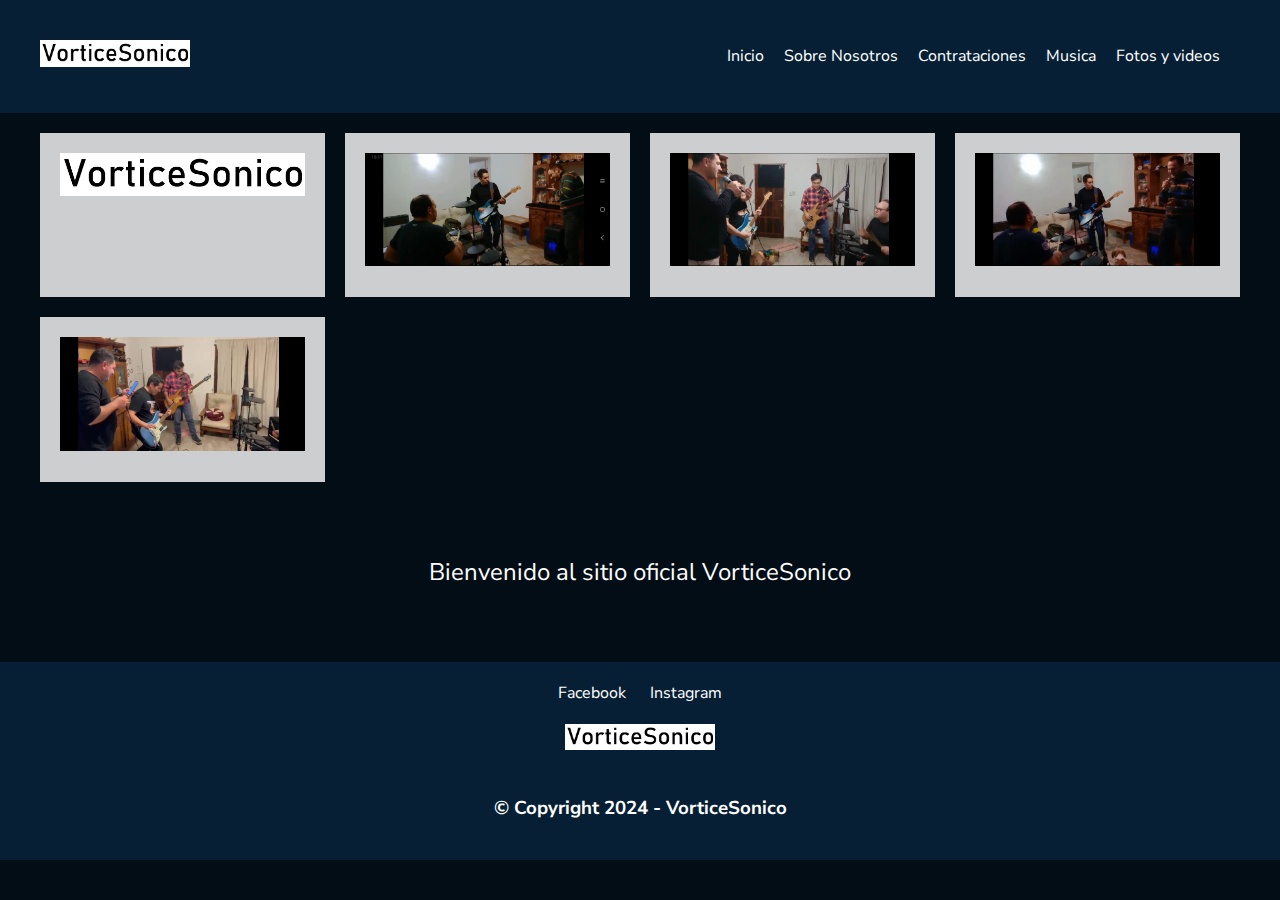
<file: index.html>
<!DOCTYPE html>
<html lang="en">
<head>
  <meta charset="UTF-8" />
  <meta name="viewport" content="width=device-width, initial-scale=1.0" />
  <title>VorticeSonico Oficial</title>
  
  <!-- CSS -->
  <link rel="stylesheet" href="style.css" />
  <link rel="preconnect" href="https://fonts.googleapis.com" />
  <link rel="preconnect" href="https://fonts.gstatic.com" crossorigin />
  <link href="https://fonts.googleapis.com/css2?family=Nunito+Sans:opsz,wght@300&display=swap" rel="stylesheet" />
</head>
<body>
  <header>
    <div class="navbar">
      <a href="#" class="logo">
        <img src="Mulltimedia/VorticeSonico Logo.png" alt="VorticeSonico Logo" />
      </a>
      <nav>
        <ul>
          <li><a href="index.html">Inicio</a></li>
          <li><a href="html_files/Sobre Nosotros.html">Sobre Nosotros</a></li>
          <li><a href="html_files/Contrataciones.html">Contrataciones</a></li>
          <li><a href="html_files/Musica.html">Musica</a></li>
          <li><a href="html_files/Fotos y videos.html">Fotos y videos</a></li>
        </ul>
      </nav>
    </div>
  </header>
  <section class="grid-container">
    <div class="grid-item item1">
      <img src="Mulltimedia/VorticeSonico Logo.png" alt="" />
    </div>
    <div class="grid-item item2">
      <img src="Mulltimedia/01.jpeg" alt="" />
    </div>
    <div class="grid-item item3">
      <img src="Mulltimedia/02.jpeg" alt="" />
    </div>
    <div class="grid-item item4">
      <img src="Mulltimedia/03.jpeg" alt="" />
    </div>
    <div class="grid-item item5">
      <img src="Mulltimedia/04.jpeg" alt="" />
    </div>
  </section>
  
  <section>
    <p class="Bienvenido">Bienvenido al sitio oficial VorticeSonico</p>
  </section>
  <footer>
    <div class="social-links">
      <a href="">Facebook</a>
      <a href="">Instagram</a>
    </div>
    <div class="logo">
      <img src="Mulltimedia/VorticeSonico Logo.png" alt="" class="img" />
    </div>
    <div class="copyright">
      <h3>&copy; Copyright 2024 - VorticeSonico</h3>
    </div>
  </footer>
</body>
</html>
</file>
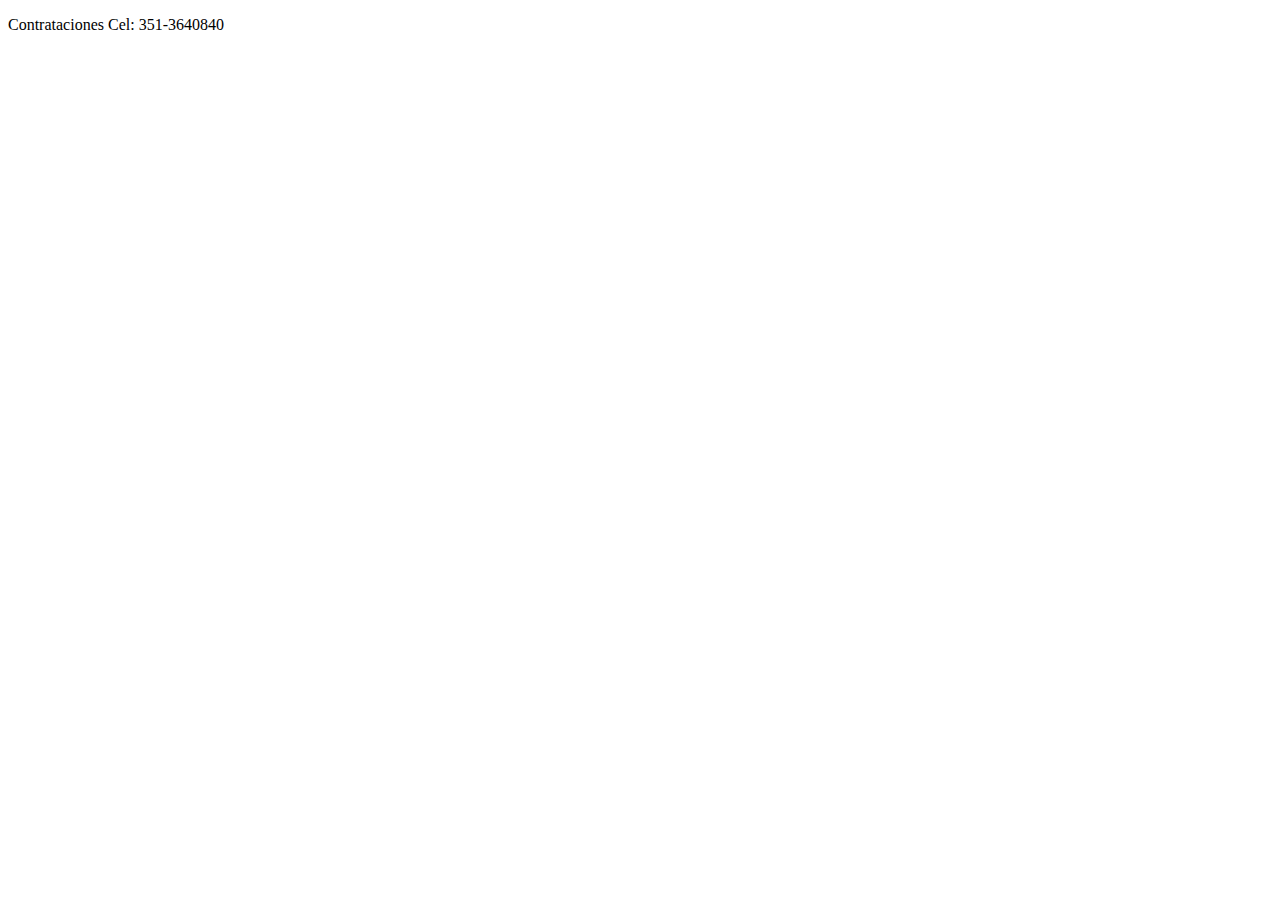
<file: Contrataciones.html>
<!DOCTYPE html>
<html lang="en">
<head>
    <meta charset="UTF-8">
    <meta name="viewport" content="width=device-width, initial-scale=1.0">
    <title>Contrataciones</title>
</head>
<body>
    <div><p class="texto">Contrataciones Cel: 351-3640840</p></div>
</body>
</html>
</file>
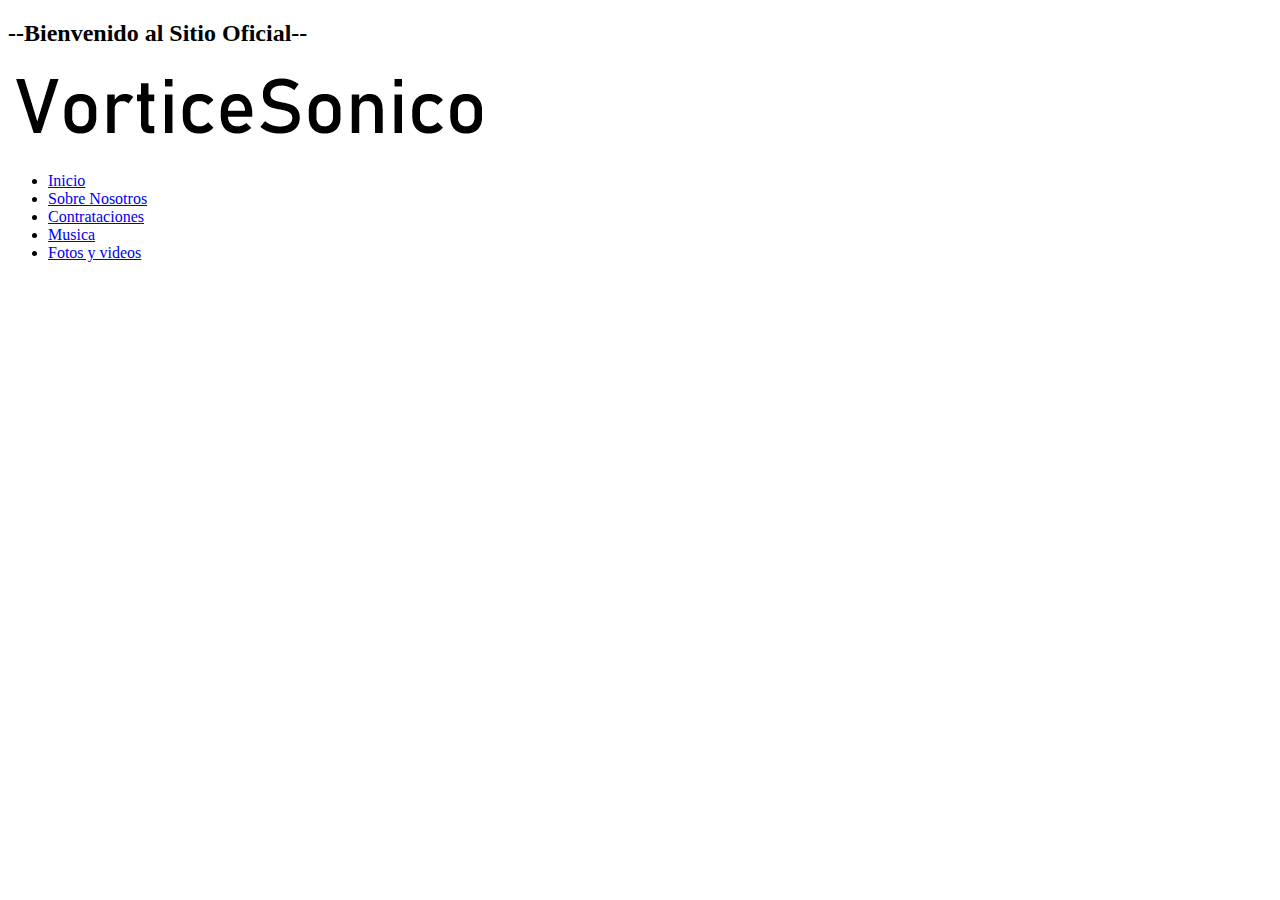
<file: Inicio.html>
<!DOCTYPE html>
<html lang="en">
<head>
    <meta charset="UTF-8">
    <meta name="viewport" content="width=device-width, initial-scale=1.0">
    <title>Inicio</title>
</head>
<body>
    <header>
        <h2> --Bienvenido al Sitio Oficial-- </h2>
        <!-- Logo -->
        <p><img src="Mulltimedia/VorticeSonico Logo.png" alt="" class="img"></p>
        <nav class="menu">
        <ul id="lista">
            <li><a href="index.html" class="home">Inicio</a></li>
            <li><a href="Sobre Nosotros.html">Sobre Nosotros</a></li>
            <li><a href="Contrataciones.html">Contrataciones</a></li>
            <li><a href="Musica.html">Musica</a></li>
            <li><a href="Fotos y videos.html">Fotos y videos</a></li>

        </ul>    
         </nav>
    </header> 
</body>
</html>
</file>
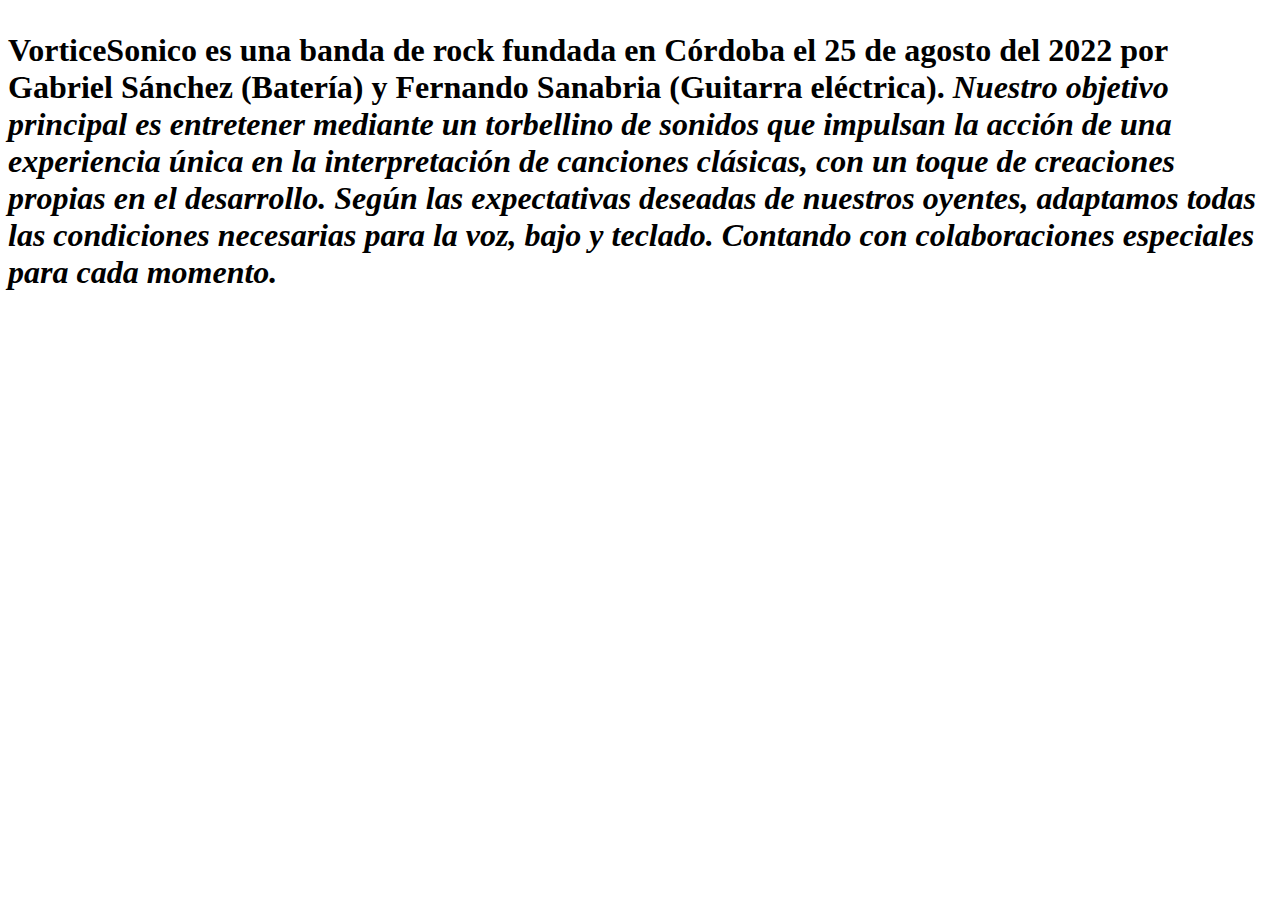
<file: Sobre Nosotros.html>
<!DOCTYPE html>
<html lang="en">
<head>
    <meta charset="UTF-8">
    <meta name="viewport" content="width=device-width, initial-scale=1.0">
    <title>Sobre Nosotros</title>
</head>
<body>
    <div>
        <h1> <p><STRong>VorticeSonico es una banda de rock fundada en Córdoba el 25 de agosto del 2022 por Gabriel Sánchez (Batería) y Fernando Sanabria (Guitarra eléctrica).</STRong>
                <em>Nuestro objetivo principal es entretener mediante un torbellino de sonidos que impulsan la acción de una experiencia única en la interpretación de canciones clásicas, con un toque de creaciones propias en el desarrollo.
                    Según las expectativas deseadas de nuestros oyentes, adaptamos todas las condiciones necesarias para la voz, bajo y teclado. Contando con colaboraciones especiales para cada momento.</em> 
                </p>
            </h1></div>
</body>
</html>
</file>
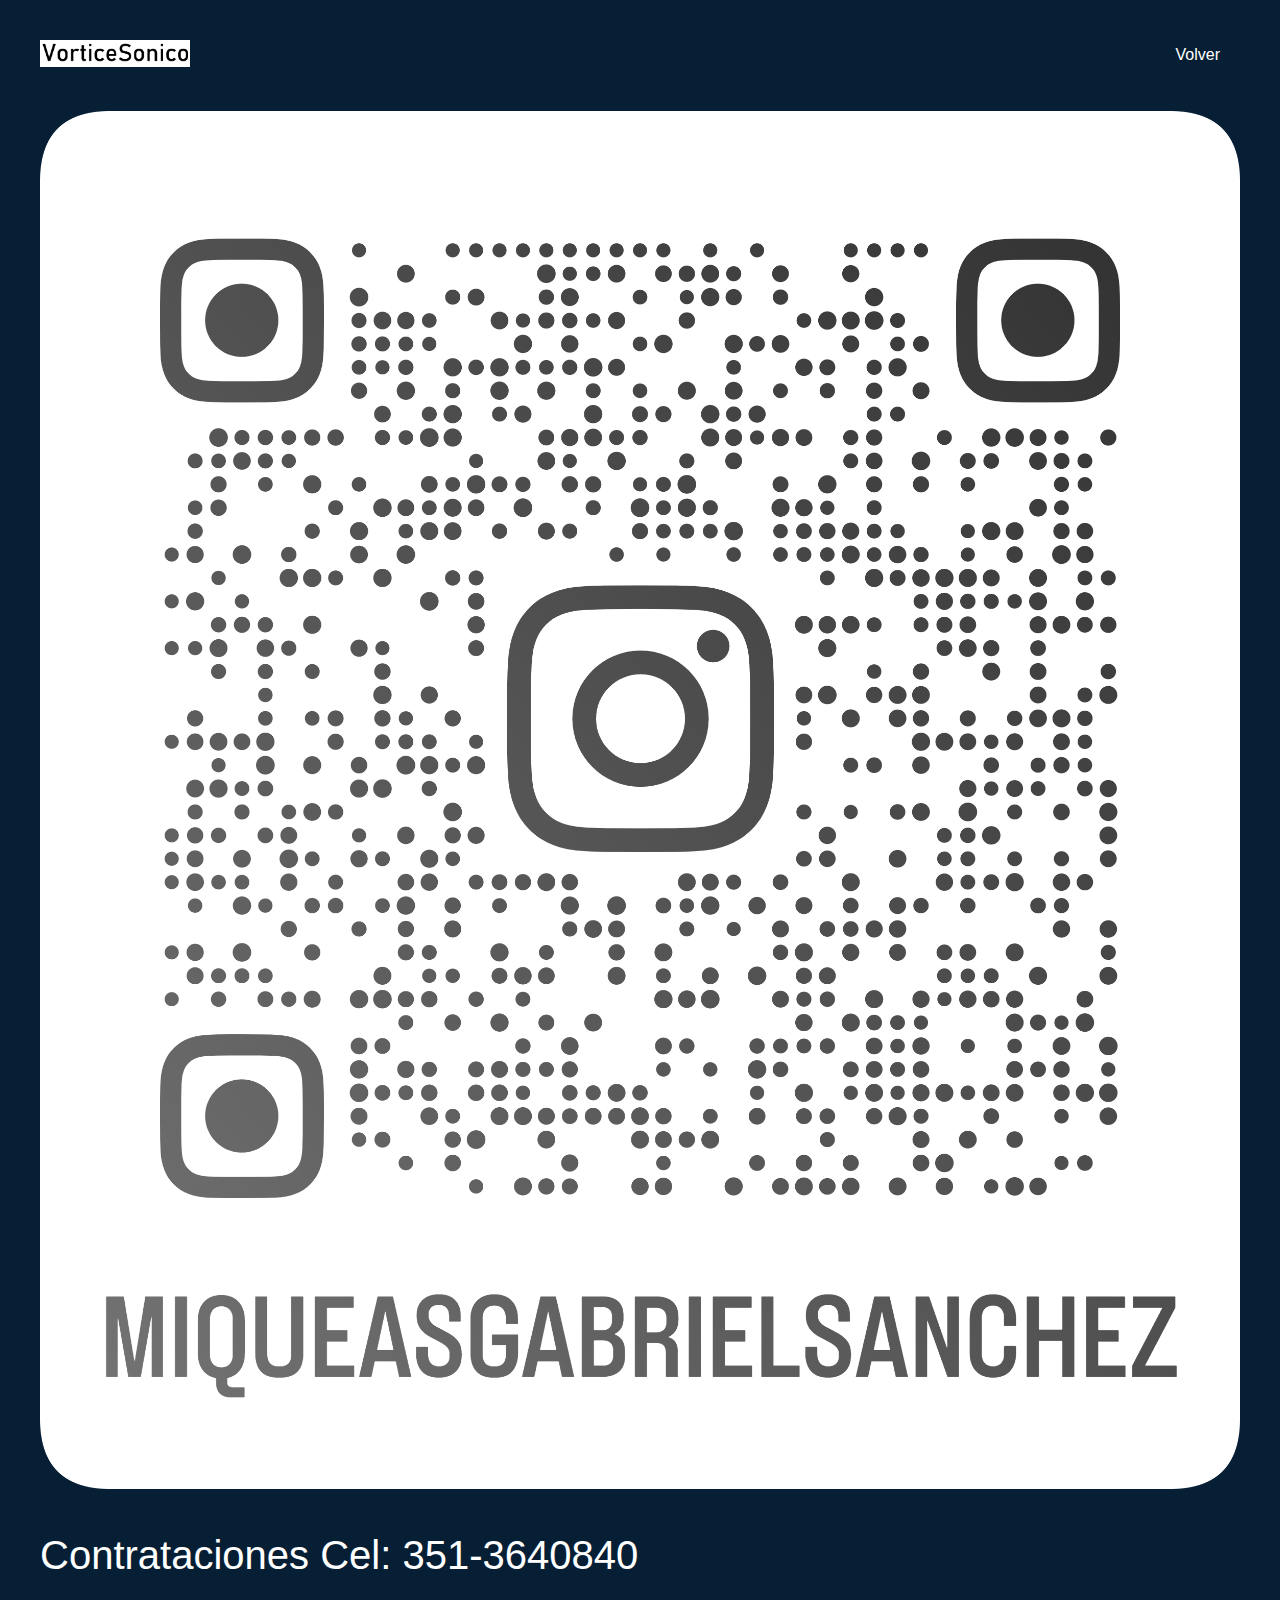
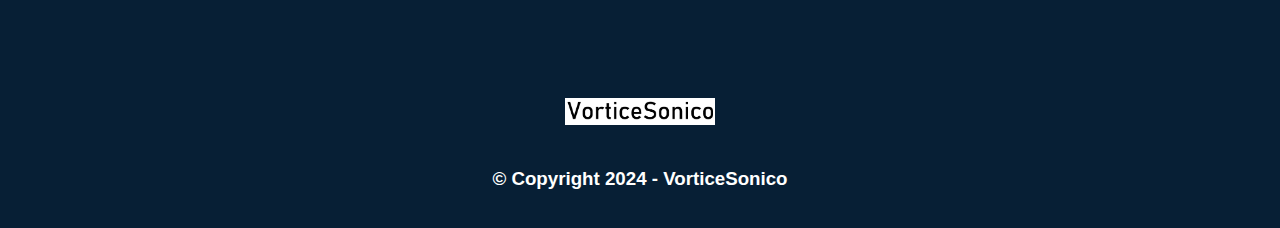
<file: html_files/Contrataciones.html>
<!DOCTYPE html>
<html lang="en">
<head>
    <meta charset="UTF-8">
    <meta name="viewport" content="width=device-width, initial-scale=1.0">
    <title>Contrataciones</title>

    <!-- CSS --> 
    <link rel="stylesheet" href="style_contrataciones.css">
</head>
<body>
    
    <header>
    
        <div class="navbar">
            <a href="#" class="logo">
              <img src="Mulltimedia/VorticeSonico Logo.png" alt="VorticeSonico Logo" />
            </a>

            <nav>
                <ul>
                    <li><a href="../index.html">Volver</a></li>
                </ul>
            </nav>
        </div>

        <section class="about-us">
            <div class="Instagram">
              <img src="Mulltimedia/INSTAGRAM miqueasgabrielsanchez_qr.png" alt="" class="img" />
            </div>

            <div><p class="texto">Contrataciones Cel: 351-3640840</p></div>
        </section>
    </header>

    <footer>
        <div class="logo">
          <img src="Mulltimedia/VorticeSonico Logo.png" alt="" class="img" />
        </div>
        <div class="copyright">
          <h3>&copy; Copyright 2024 - VorticeSonico</h3>
        </div>
    </footer>
</body>
</html>
</file>
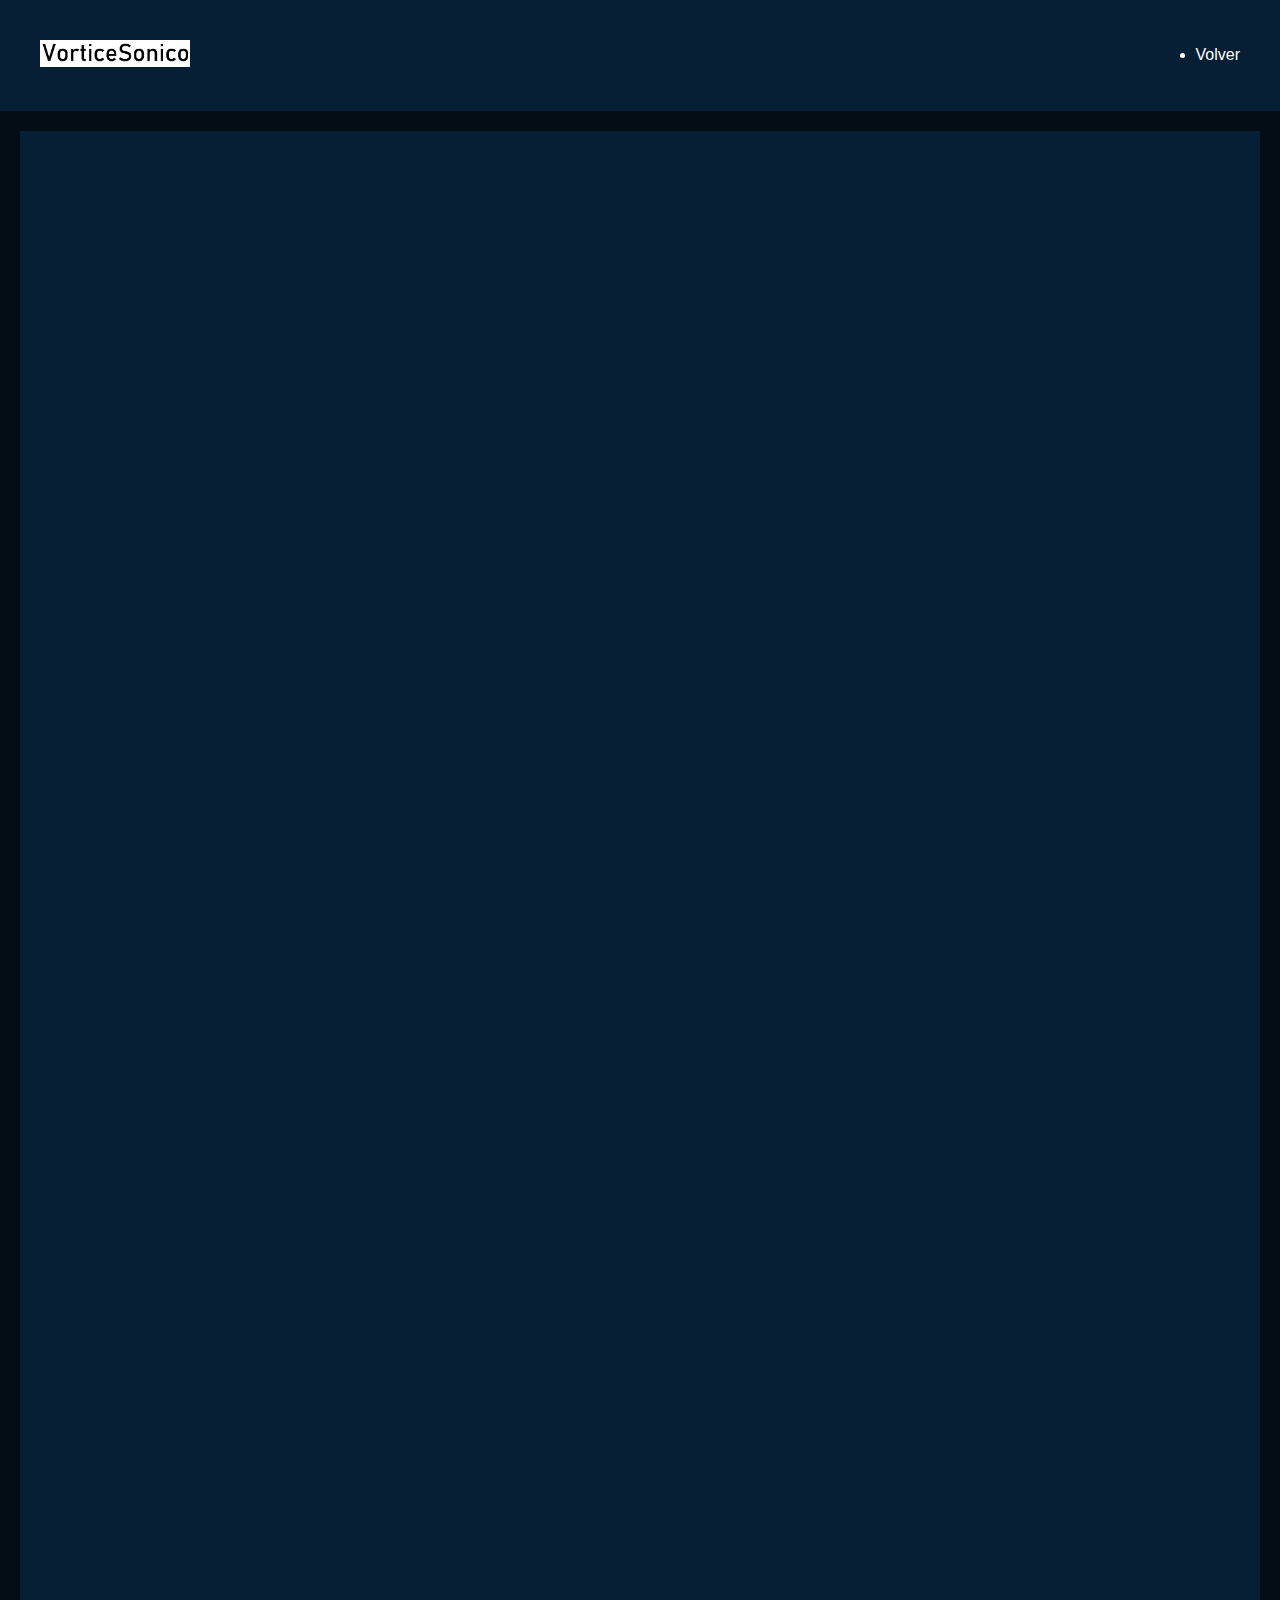
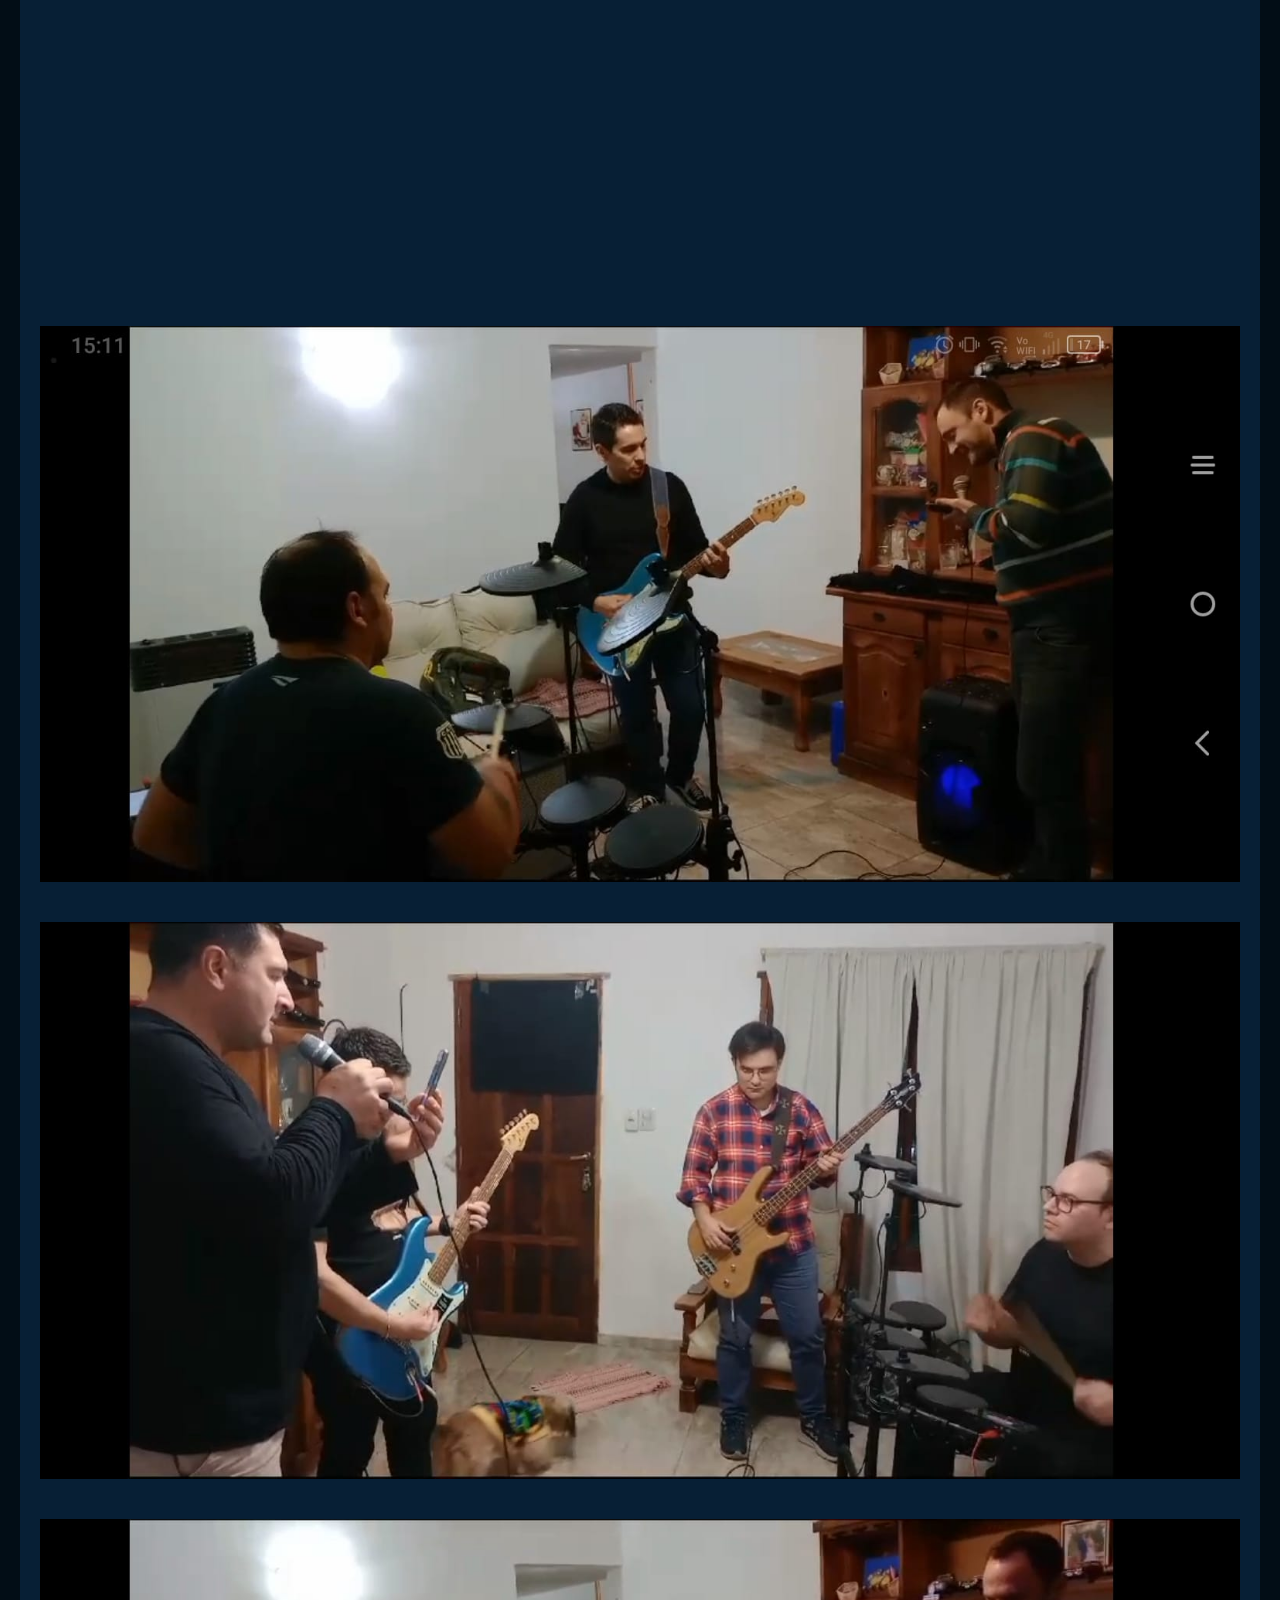
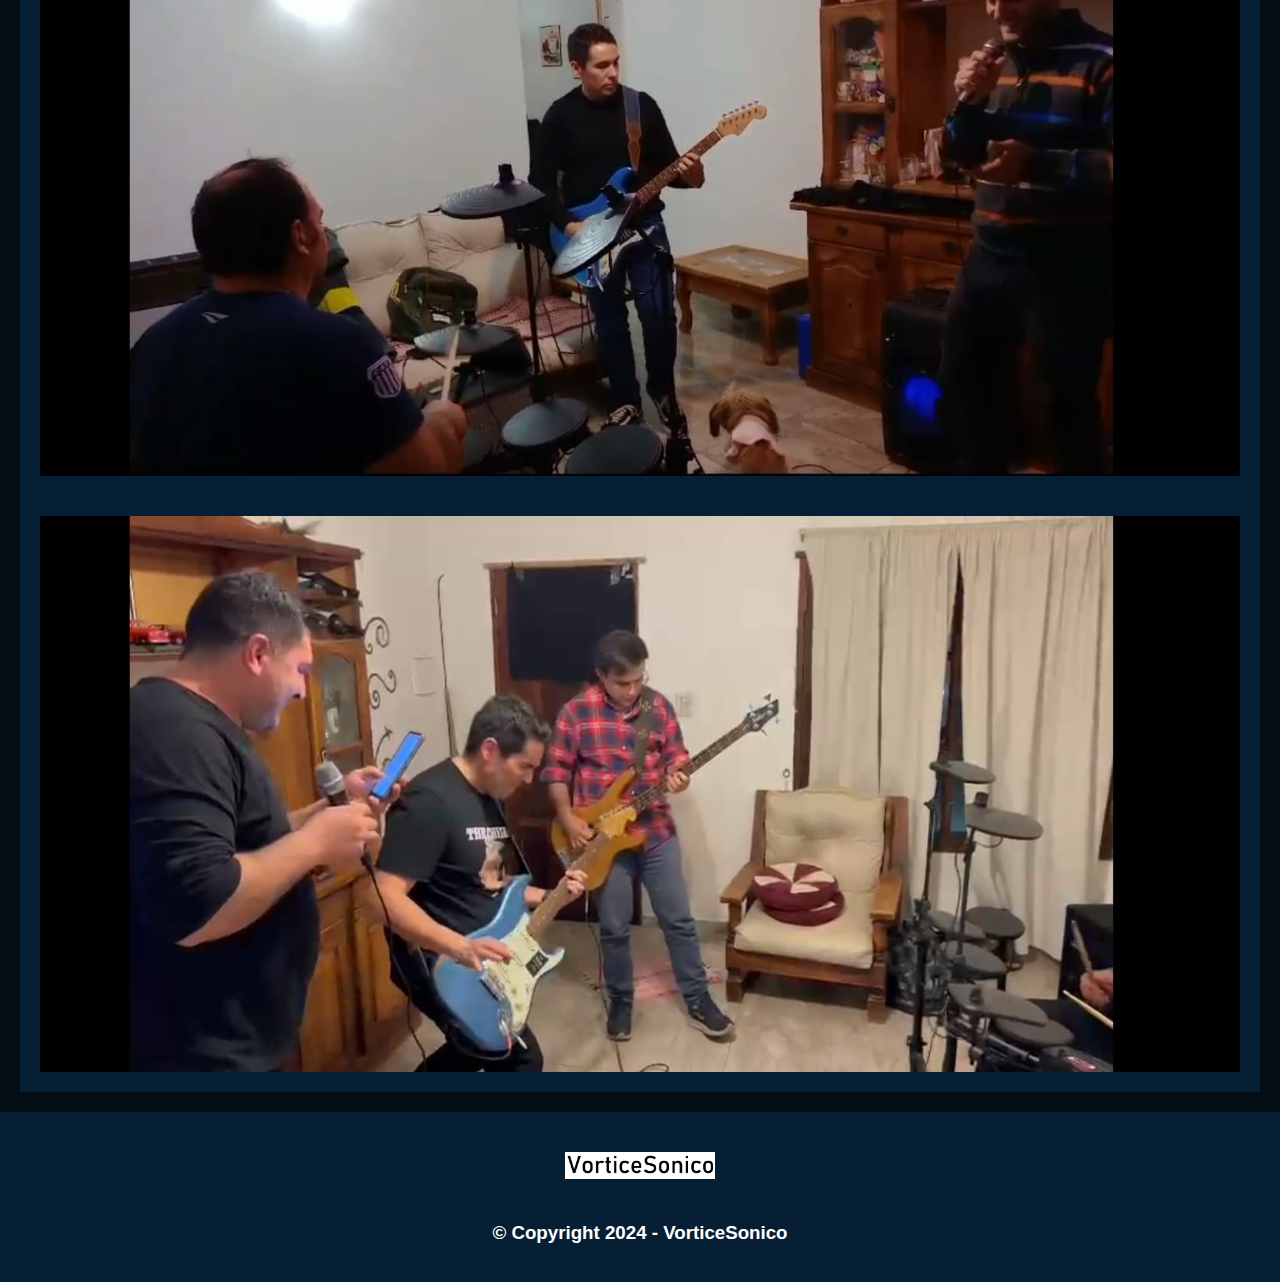
<file: html_files/Fotos y videos.html>
<!DOCTYPE html>
<html lang="en">
<head>
    <meta charset="UTF-8">
    <meta name="viewport" content="width=device-width, initial-scale=1.0">
    <title>Fotos y videos</title>

    <!-- CSS -->
<link rel="stylesheet" href="style_fotos_y_videos.css">

</head>
<body>

    <header>
    
        <div class="navbar">
            <a href="#" class="logo">
              <img src="Mulltimedia/VorticeSonico Logo.png" alt="VorticeSonico Logo" />
            </a>

            <nav>
                <ul>
                    <li><a href="../index.html">Volver</a></li>
                </ul>
            </nav>
        </div>

    </header>
<section>

        <div class="grid-container">
            <div class="grid-item"><iframe width="560" height="315" src="https://www.youtube.com/embed/kdfkr1WEzIc?si=D3ADIOHZjp6atUWv" title="YouTube video player" frameborder="0" allow="accelerometer; autoplay; clipboard-write; encrypted-media; gyroscope; picture-in-picture; web-share" allowfullscreen></iframe></div>

            <div class="grid-item"><iframe width="560" height="315" src="https://www.youtube.com/embed/AD4efoT8NeQ?si=EoQf6utAC1YwROoC" title="YouTube video player" frameborder="0" allow="accelerometer; autoplay; clipboard-write; encrypted-media; gyroscope; picture-in-picture; web-share" allowfullscreen></iframe></div>

            <div class="grid-item"><iframe width="560" height="315" src="https://www.youtube.com/embed/gqklQOG72sk?si=NNaMadfoLD065Ik5" title="YouTube video player" frameborder="0" allow="accelerometer; autoplay; clipboard-write; encrypted-media; gyroscope; picture-in-picture; web-share" allowfullscreen></iframe></div>

            <div class="grid-item"><iframe width="560" height="315" src="https://www.youtube.com/embed/xN9Ssf-1u8Q?si=-9bgMoGZbGK7AlMI" title="YouTube video player" frameborder="0" allow="accelerometer; autoplay; clipboard-write; encrypted-media; gyroscope; picture-in-picture; web-share" allowfullscreen></iframe></div>

            <div class="grid-item"><iframe width="560" height="315" src="https://www.youtube.com/embed/AVEDgT_lG60?si=iS3oKuVamNod6HZC" title="YouTube video player" frameborder="0" allow="accelerometer; autoplay; clipboard-write; encrypted-media; gyroscope; picture-in-picture; web-share" allowfullscreen></iframe></div>

            <div class="grid-item"><img src="Mulltimedia/01.jpeg" alt=""></div>

            <div class="grid-item"><img src="Mulltimedia/02.jpeg" alt=""></div>

            <div class="grid-item"><img src="Mulltimedia/03.jpeg" alt=""></div>
            <div class="grid-item"><img src="Mulltimedia/04.jpeg" alt=""></div>
          </div>
  </section>
    

<footer>
    <div class="logo">
      <img src="Mulltimedia/VorticeSonico Logo.png" alt="" class="img" />
    </div>
    <div class="copyright">
      <h3>&copy; Copyright 2024 - VorticeSonico</h3>
    </div>
</footer>
</body>
</html>
</file>
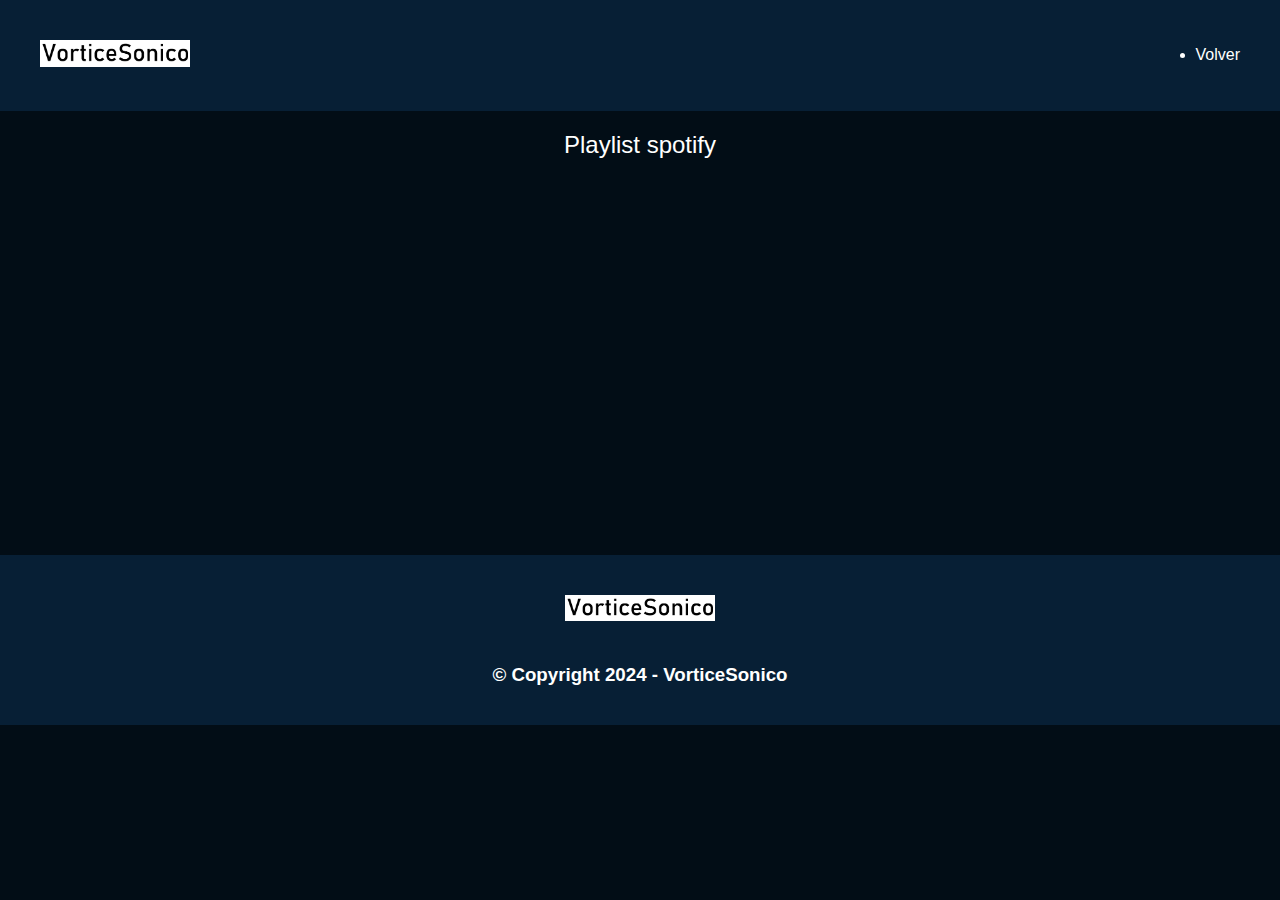
<file: html_files/Musica.html>
<!DOCTYPE html>
<html lang="en">
<head>
    <meta charset="UTF-8">
    <meta name="viewport" content="width=device-width, initial-scale=1.0">
    <title>Musica</title>
    <!-- CSS -->
<link rel="stylesheet" href="style_musica.css">

</head>
<body>
        <header>
    
            <div class="navbar">
                <a href="#" class="logo">
                  <img src="Mulltimedia/VorticeSonico Logo.png" alt="VorticeSonico Logo" />
                </a>
    
                <nav>
                    <ul>
                        <li><a href="../index.html">Volver</a></li>
                    </ul>
                </nav>
            </div>

    </header>

    <div><p>Playlist spotify</p>
        <iframe style="border-radius:12px" src="https://open.spotify.com/embed/playlist/4G7gtL9L1V4qmlCAF9x5U5?utm_source=generator" width="100%" height="352" frameBorder="0" allowfullscreen="" allow="autoplay; clipboard-write; encrypted-media; fullscreen; picture-in-picture" loading="lazy"></iframe>
    </div>

    <footer>
        <div class="logo">
          <img src="Mulltimedia/VorticeSonico Logo.png" alt="" class="img" />
        </div>
        <div class="copyright">
          <h3>&copy; Copyright 2024 - VorticeSonico</h3>
        </div>
    </footer>
</body>
</html>
</file>
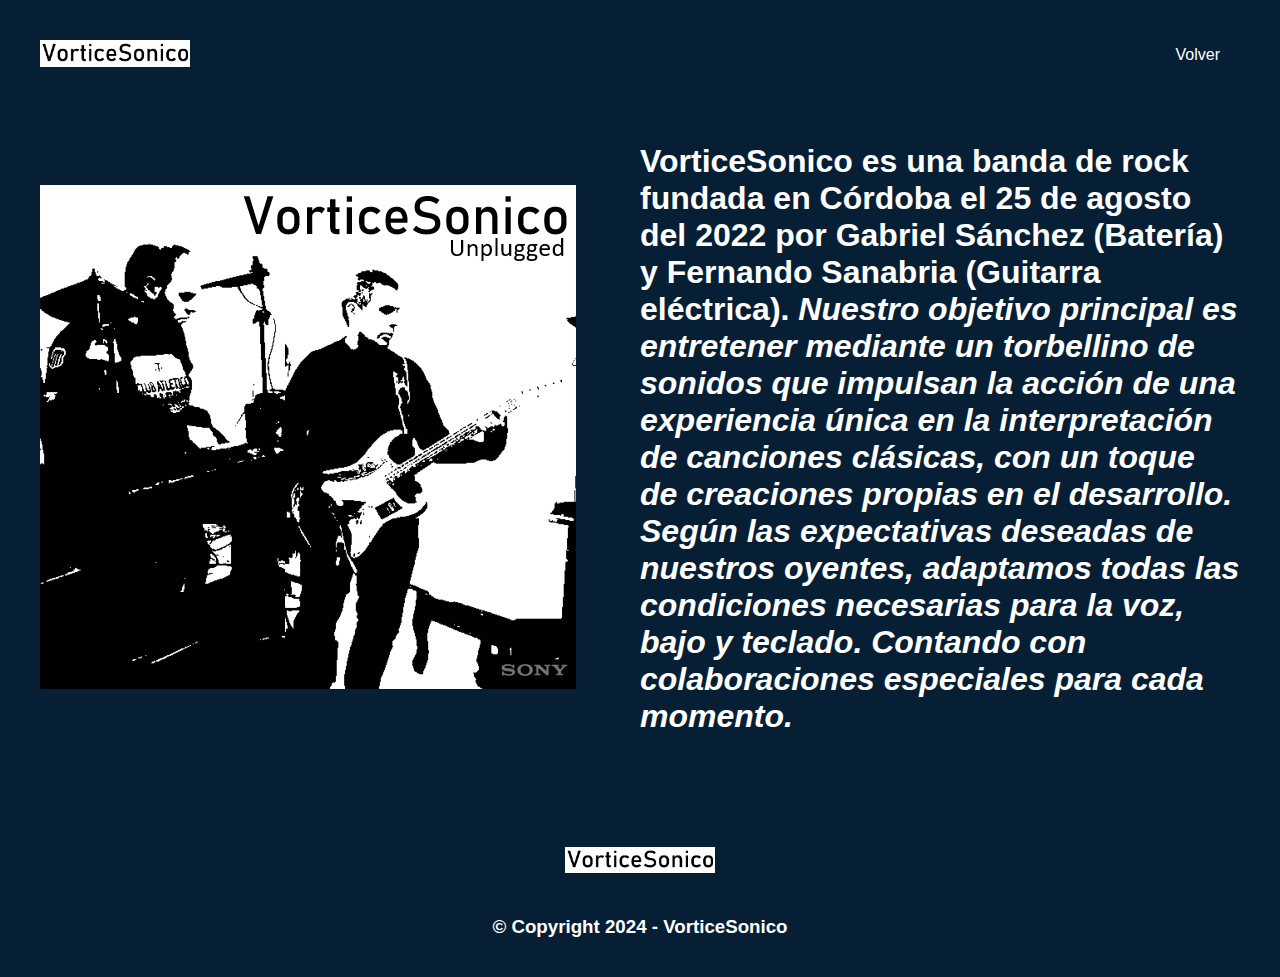
<file: html_files/Sobre Nosotros.html>
<!DOCTYPE html>
<html lang="en">
<head>
    <meta charset="UTF-8">
    <meta name="viewport" content="width=device-width, initial-scale=1.0">
    <title>Sobre Nosotros</title>

    <!-- CSS SOBRE NOSOTROS -->
    <link rel="stylesheet" href="style_sobre_nosotros.css">

</head>
<body>
    <header>
    
        <div class="navbar">
            <a href="#" class="logo">
              <img src="Mulltimedia/VorticeSonico Logo.png" alt="VorticeSonico Logo" />
            </a>

            <nav>
                <ul>
                    <li><a href="../index.html">Volver</a></li>
 
            </nav>
        </div>

        <section class="about-us">
            <div class="disco">
              <img src="Mulltimedia/Votice Sonico Banda.jpg" alt="" class="img" />
            </div>
          
    <div class="text-about-us">
        <h1> <p><STRong>VorticeSonico es una banda de rock fundada en Córdoba el 25 de agosto del 2022 por Gabriel Sánchez (Batería) y Fernando Sanabria (Guitarra eléctrica).</STRong>
                <em>Nuestro objetivo principal es entretener mediante un torbellino de sonidos que impulsan la acción de una experiencia única en la interpretación de canciones clásicas, con un toque de creaciones propias en el desarrollo.
                    Según las expectativas deseadas de nuestros oyentes, adaptamos todas las condiciones necesarias para la voz, bajo y teclado. Contando con colaboraciones especiales para cada momento.</em> 
                </p>
            </h1></div>
            
        </section>
            
    </header>

    <footer>
        
        <div class="logo">
          <img src="Mulltimedia/VorticeSonico Logo.png" alt="" class="img" />
        </div>
        <div class="copyright">
          <h3>&copy; Copyright 2024 - VorticeSonico</h3>
        </div>
      </footer>
</body>
</html>
</file>
<file: style.css>
body {
    margin: 0;
    padding: 0;
    font-family: "Nunito Sans", sans-serif;
    background-color: #020d16;
    color: #fff;
  }
  
  header {
    background-color: #071f35;
    padding: 20px 0;
  }
  
  .navbar {
    display: flex;
    justify-content: space-between;
    align-items: center;
    max-width: 1200px;
    margin: 0 auto;
  }
  
  .navbar a {
    color: #fff;
    text-decoration: none;
  }
  
  .logo img {
    width: 150px;
    height: auto;
    margin-left: 20px;
  }
  
  nav ul {
    list-style: none;
    display: flex;
  }
  
  nav ul li {
    margin-right: 20px;
  }
  
  .grid-container {
    display: grid;
    grid-template-columns: repeat(3, 1fr);
    grid-gap: 20px;
    max-width: 1200px;
    margin: 20px auto;
    padding: 0 20px;
  }
  
  .grid-item {
    background-color: rgba(255, 255, 255, 0.8);
    text-align: center;
    padding: 20px;
    font-size: 30px;
  }
  
  .grid-item img {
    width: 100%;
    height: auto;
  }
  
  .about-us {
    max-width: 1200px;
    margin: 0 auto;
    padding: 20px;
    display: flex;
    flex-wrap: wrap;
    justify-content: space-between;
    align-items: center;
  }
  
  .disco img {
    max-width: 400px;
    height: auto;
    border-radius: 10px;
  }
  
  .text-about-us {
    width: 50%;
  }
  
  .contact-info {
    font-size: 24px;
  }
  
  .video,
  .spotify {
    width: 50%;
    margin-top: 20px;
  }
  
  footer {
    background-color: #071f35;
    padding: 20px 0;
    text-align: center;
  }
  
  .social-links a {
    color: #fff;
    text-decoration: none;
    margin: 0 10px;
  }
  
  .social-links a:hover {
    color: #00f7ff;
  }
  
  .logo img {
    width: 150px;
    height: auto;
    margin: 20px 0;
  }
  
  footer h3 {
    color: #fff;
  }


  /*Responsive y Media Queries*/

  /* Estilos generales */

body {
  margin: 0;
  padding: 0;
  font-family: "Nunito Sans", sans-serif;
  background-color: #020d16;
  color: #fff;
}

.container {
  max-width: 1200px;
  margin: 0 auto;
  padding: 0 20px;
}

/* Estilos del encabezado */

header {
  background-color: #071f35;
  padding: 20px 0;
}

.navbar {
  display: flex;
  justify-content: space-between;
  align-items: center;
}

.navbar a {
  color: #fff;
  text-decoration: none;
}

.logo img {
  width: 150px;
  height: auto;
  margin-left: 20px;
}

nav ul {
  list-style: none;
  display: flex;
}

nav ul li {
  margin-right: 20px;
}

/* Estilos del contenido principal */

.grid-container {
  display: grid;
  grid-template-columns: repeat(auto-fit, minmax(250px, 1fr));
  grid-gap: 20px;
}

.grid-item {
  background-color: rgba(255, 255, 255, 0.8);
  text-align: center;
  padding: 20px;
  font-size: 30px;
}

.grid-item img {
  width: 100%;
  height: auto;
}

.about-us {
  display: flex;
  flex-wrap: wrap;
  justify-content: space-between;
  align-items: center;
}

.disco img {
  max-width: 100%;
  height: auto;
  border-radius: 10px;
}

.text-about-us {
  width: 50%;
}

.contact-info {
  font-size: 24px;
}

.video,
.spotify {
  width: 50%;
  margin-top: 20px;
}

/* Estilos del pie de página */

footer {
  background-color: #071f35;
  padding: 20px 0;
  text-align: center;
}

.social-links a {
  color: #fff;
  text-decoration: none;
  margin: 0 10px;
}

.logo img {
  width: 150px;
  height: auto;
  margin: 20px 0;
}

footer h3 {
  color: #fff;
}

/* Media queries */

@media screen and (max-width: 768px) {
  .navbar {
    flex-direction: column;
    align-items: center;
  }

  .logo img {
    margin-bottom: 10px;
  }

  nav ul {
    margin-top: 10px;
  }

  .grid-item {
    font-size: 20px;
  }

  .about-us {
    flex-direction: column;
    align-items: center;
  }

  .text-about-us {
    width: 100%;
    margin-top: 20px;
  }

  .video,
  .spotify {
    width: 100%;
  }
}

.Bienvenido {
  text-align: center; /* Centra el texto horizontalmente */
  font-size: 24px; /* Tamaño de letra más grande */
  padding: 50px 0; /* Espaciado interno */
}
</file>
<file: html_files/style_contrataciones.css>
/* Estilos base */
body {
    margin: 0;
    padding: 0;
    font-family: "Nunito Sans", sans-serif;
    background-color: #020d16;
    color: #fff;
}

header {
    background-color: #071f35;
    padding: 20px 0;
}

.navbar {
    display: flex;
    justify-content: space-between;
    align-items: center;
    max-width: 1200px;
    margin: 0 auto;
}

.navbar a {
    color: #fff;
    text-decoration: none;
}

.about-us {
    max-width: 1200px;
    margin: 0 auto;
    padding: 20px;
    display: flex;
    flex-wrap: wrap;
    justify-content: space-between;
    align-items: center;
}

.Instagram {
    text-align: center; /* Alinea el contenido del contenedor al centro */
}

.Instagram img {
    max-width: 100%; /* Para asegurarte de que la imagen no exceda el tamaño del contenedor */
    height: auto; /* Para mantener la proporción de la imagen */
}

.texto {
    font-size: 40px; /* Tamaño de letra más grande */ 
    font-family: Verdana, Geneva, Tahoma, sans-serif;/* Fuente elegante para una banda de rock */
    /* Otras propiedades de estilo según sea necesario */
}

.text-about-us {
    width: 50%;
}

nav ul {
    list-style: none;
    display: flex;
}

nav ul li {
    margin-right: 20px;
}

footer {
    background-color: #071f35;
    padding: 20px 0;
    text-align: center;
    margin-top: auto; /* Coloca el footer al final de la página */
}

.social-links a {
    color: #fff;
    text-decoration: none;
    margin: 0 10px;
}

.social-links a:hover {
    color: #00f7ff;
}

.logo img {
    width: 150px;
    height: auto;
    margin: 20px 0;
}

footer h3 {
    color: #fff;
}

/* Media query para pantallas pequeñas */
@media only screen and (max-width: 768px) {
    .navbar {
        flex-direction: column;
        align-items: center;
    }

    .navbar a {
        margin-bottom: 10px;
    }

    nav ul {
        flex-direction: column;
        align-items: center;
    }

    nav ul li {
        margin: 10px 0;
    }

    .about-us {
        padding: 10px;
    }

    .text-about-us {
        width: 100%;
    }
}
</file>
<file: html_files/style_fotos_y_videos.css>
/* Estilos base */
body {
    margin: 0;
    padding: 0;
    font-family: "Nunito Sans", sans-serif;
    background-color: #020d16; /* Color de fondo azul oscuro */
    color: #fff;
}

header {
    background-color: #071f35; /* Color de fondo azul oscuro */
    padding: 20px 0;
}

.navbar {
    display: flex;
    justify-content: space-between;
    align-items: center;
    max-width: 1200px;
    margin: 0 auto;
}

.navbar a {
    color: #fff;
    text-decoration: none;
}

section {
    display: grid;
    grid-template-columns: repeat(auto-fit, minmax(250px, 1fr));
    gap: 20px;
    padding: 20px;
    justify-content: center;
}

.grid-item {
    display: flex;
    justify-content: center;
    align-items: center;
    background-color: #071f35; /* Color de fondo azul oscuro */
    padding: 20px;
}

.grid-item img {
    max-width: 100%;
    height: auto;
}

footer {
    background-color: #071f35; /* Color de fondo azul oscuro */
    padding: 20px 0;
    text-align: center;
}

.logo img {
    width: 150px;
    height: auto;
    margin: 20px 0;
}

footer h3 {
    color: #fff;
}

/* Media query para pantallas pequeñas */
@media only screen and (max-width: 768px) {
    section {
        grid-template-columns: repeat(auto-fit, minmax(200px, 1fr));
    }
}
</file>
<file: html_files/style_musica.css>
/* Estilos base */
body {
    margin: 0;
    padding: 0;
    font-family: "Nunito Sans", sans-serif;
    background-color: #020d16; /* Fondo de color azul oscuro */
    color: #fff;
}

header {
    background-color: #071f35; /* Color azul oscuro */
    padding: 20px 0;
}

.navbar {
    display: flex;
    justify-content: space-between;
    align-items: center;
    max-width: 1200px;
    margin: 0 auto;
}

.navbar a {
    color: #fff;
    text-decoration: none;
}

footer {
    background-color: #071f35; /* Color azul oscuro */
    padding: 20px 0;
    text-align: center;
}

.logo img {
    width: 150px;
    height: auto;
    margin: 20px 0;
}

footer h3 {
    color: #fff;
}

/* Estilos para el contenido de la playlist */
iframe {
    border-radius: 12px;
    margin: 20px auto; /* Centra el iframe */
    display: block;
}

p {
    text-align: center;
    font-size: 24px;
    margin-top: 20px;
}

/* Media queries para pantallas pequeñas */
@media only screen and (max-width: 768px) {
    .navbar {
        flex-direction: column;
        align-items: center;
    }

    .navbar a {
        margin-bottom: 10px;
    }
}
</file>
<file: html_files/style_sobre_nosotros.css>
/* Estilos base */
body {
    margin: 0;
    padding: 0;
    font-family: "Nunito Sans", sans-serif;
    background-color: #020d16;
    color: #fff;
}

header {
    background-color: #071f35;
    padding: 20px 0;
}

.navbar {
    display: flex;
    justify-content: space-between;
    align-items: center;
    max-width: 1200px;
    margin: 0 auto;
}

.navbar a {
    color: #fff;
    text-decoration: none;
}

.about-us {
    max-width: 1200px;
    margin: 0 auto;
    padding: 20px;
    display: flex;
    flex-wrap: wrap;
    justify-content: space-between;
    align-items: center;
}

.text-about-us {
    width: 50%;
}

nav ul {
    list-style: none;
    display: flex;
}

nav ul li {
    margin-right: 20px;
}

footer {
    background-color: #071f35;
    padding: 20px 0;
    text-align: center;
}

.social-links a {
    color: #fff;
    text-decoration: none;
    margin: 0 10px;
}

.social-links a:hover {
    color: #00f7ff;
}

.logo img {
    width: 150px;
    height: auto;
    margin: 20px 0;
}

footer h3 {
    color: #fff;
}

/* Media query para pantallas pequeñas */
@media only screen and (max-width: 768px) {
    .navbar {
        flex-direction: column;
        align-items: center;
    }

    .navbar a {
        margin-bottom: 10px;
    }

    nav ul {
        flex-direction: column;
        align-items: center;
    }

    nav ul li {
        margin: 10px 0;
    }

    .about-us {
        padding: 10px;
    }

    .text-about-us {
        width: 100%;
    }
}
</file>
